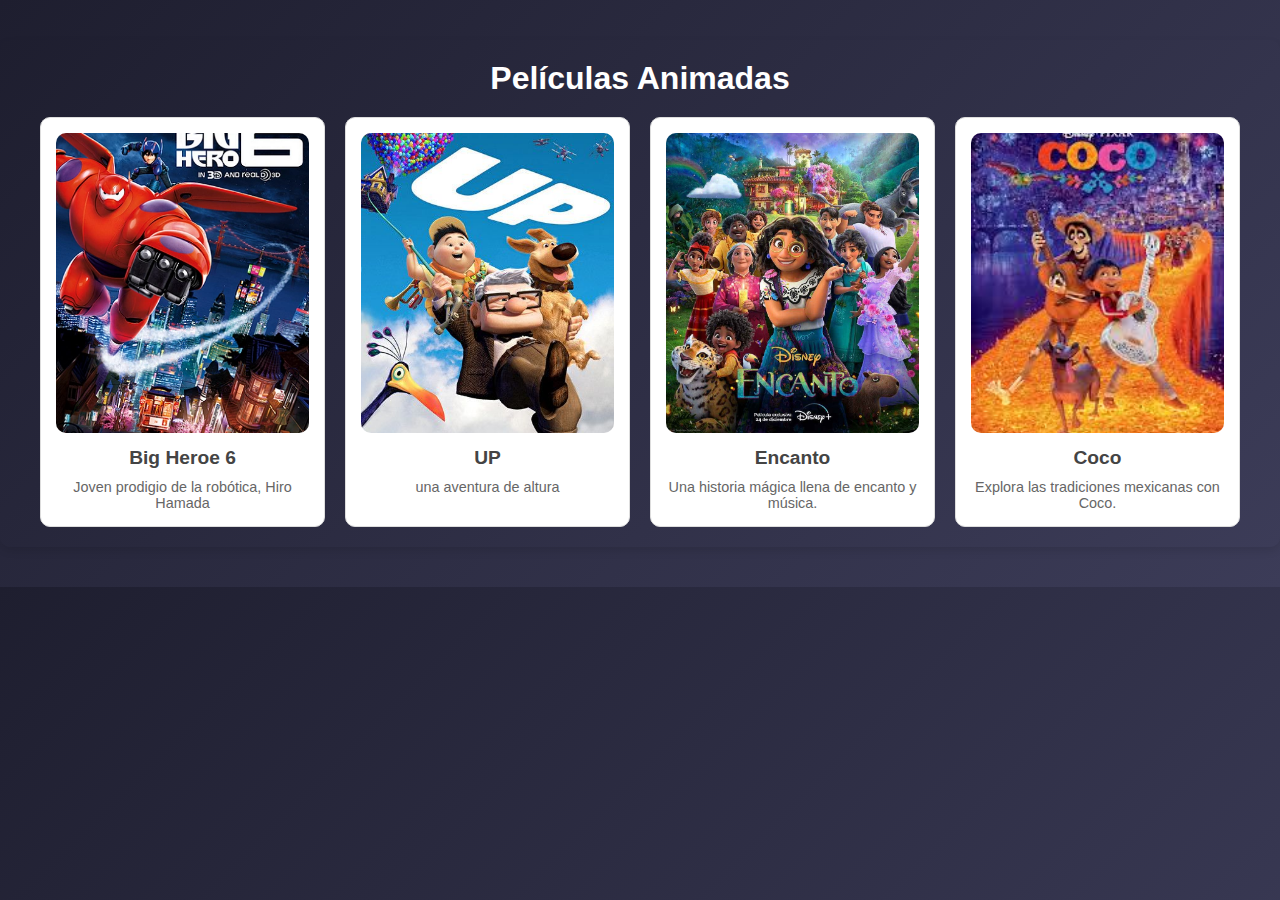
<file: pelis.html>
<!DOCTYPE html>
<html lang="es">
<head>
    <meta charset="UTF-8">
    <meta name="viewport" content="width=device-width, initial-scale=1.0">
    <title>Duk</title>
    <link rel="stylesheet" href="animadas.css">
</head>
<body>
    <div class="seccion-familiar">
        <h2 class="titulo-seccion">Películas Animadas</h2>
        <div class="grid-peliculas">
            <div class="pelicula">
                <a href="videoanimada.html">
                    <img src="Recursos/Big Heroe.webp" alt="Frozen">
                </a>        
                <h3>Big Heroe 6</h3>
                <p>Joven prodigio de la robótica, Hiro Hamada</p>
            </div>
            <div class="pelicula">
                <a href="videoanimada.html">
                    <img src="Recursos/UP.jpg" alt="Encanto">
                </a>
                <h3>UP</h3>
                <p>una aventura de altura</p>
            </div>
            <div class="pelicula">
                <img src="Recursos/Encanto.jpeg" alt="Encanto">
                <h3>Encanto</h3>
                <p>Una historia mágica llena de encanto y música.</p>
            </div>
            <div class="pelicula">
                <img src="Recursos/coco.jpg" alt="Coco">
                <h3>Coco</h3>
                <p>Explora las tradiciones mexicanas con Coco.</p>
            </div>
        </div>
    </div>
    
</body>
</html>
</file>
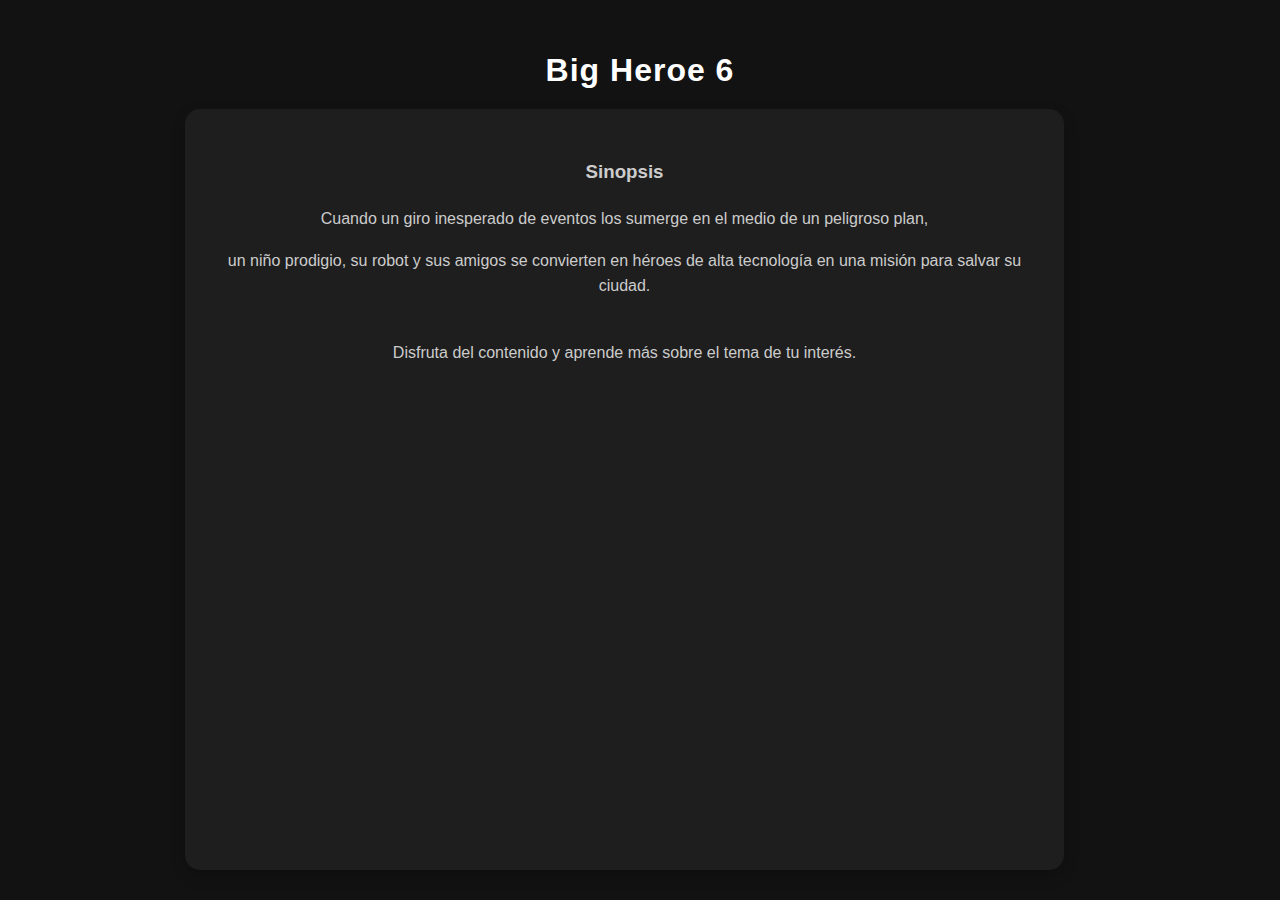
<file: videoanimada.html>
<!DOCTYPE html>
<html lang="es">
<head>
    <meta charset="UTF-8">
    <meta name="viewport" content="width=device-width, initial-scale=1.0">
    <title>Duk</title>
    <link rel="stylesheet" href="videoanimada.css">
</head>
<body>
  <div class="container fade-in">
    <h1>Big Heroe 6</h1>
    <div class="video-container">
        <div class="synopsis">
            <h3>Sinopsis</h3>
            <p>
              Cuando un giro inesperado de eventos los sumerge en el medio de un peligroso plan,
                <p> un niño prodigio, su robot y sus amigos se convierten en héroes de alta tecnología en una misión para salvar su ciudad.</p>
                <br>Disfruta del contenido y aprende más sobre el tema de tu interés.
                <br>
            </p>
        </div>
        <!-- Incrustar el video de Google Drive en un iframe -->
            <!-- Video Embed with iframe -->
            <iframe src="https://drive.google.com/file/d/1sTGdecWLDFEg2KMJEBorvB53osLXRb81/preview"
                    width="640" height="360" frameborder="0" allow="autoplay; encrypted-media" allowfullscreen>
            </iframe>  
        </div>
    </div>
</div>
<script src="script.js"></script>
</body>
</html>
</file>
<file: videoanimada.css>
/* Estilo general */
body {
  font-family: 'Roboto', sans-serif;
  background-color: #121212; /* Fondo oscuro */
  margin: 0;
  padding: 0;
  display: flex;
  justify-content: center;
  align-items: center;
  min-height: 100vh;
  flex-direction: column;
  text-align: center;
  color: #fff; /* Texto blanco para contraste */
  transition: background-color 0.3s ease;
}

/* Título principal */
h1 {
  font-size: 2rem;
  color: #fff;
  margin-bottom: 20px;
  letter-spacing: 1px;
  font-weight: bold;
}

/* Estilo del contenedor del video */
.video-container {
  background-color: #1e1e1e; /* Fondo gris oscuro */
  border-radius: 15px;
  box-shadow: 0 6px 15px rgba(0, 0, 0, 0.2);
  padding: 30px;
  width: 90%;
  max-width: 920px;
  transition: box-shadow 0.3s ease, transform 0.3s ease;
}

.video-container:hover {
  box-shadow: 0 8px 25px rgba(0, 0, 0, 0.3);
  transform: translateY(-10px);
}

/* Contenedor de la sinopsis */
.synopsis {
  margin-bottom: 20px;
  font-size: 1rem;
  color: #ccc; /* Texto gris claro */
  line-height: 1.6;
  font-weight: normal;
}

/* Estilo del iframe (video) */
iframe {
  width: 100%;
  height: 450px;
  border-radius: 10px;
  border: none;
}

/* Animaciones de transición */
.fade-in {
  animation: fadeIn 1s ease-out;
}

@keyframes fadeIn {
  from {
      opacity: 0;
  }
  to {
      opacity: 1;
  }
}

/* Estilos responsivos */
@media (max-width: 768px) {
  .video-container {
      padding: 15px;
  }

  iframe {
      height: 300px; /* Ajustar tamaño del video en pantallas pequeñas */
  }

  h1 {
      font-size: 1.5rem;
  }
}

@media (max-width: 480px) {
  .video-container {
      padding: 10px;
  }

  iframe {
      height: 250px; /* Ajustar aún más en pantallas muy pequeñas */
  }

  h1 {
      font-size: 1.2rem;
  }
}
</file>
<file: animadas.css>
/* Reset de márgenes y paddings */
* {
    margin: 0;
    padding: 0;
}/* Estilo general de la sección */
body {
    background: linear-gradient(135deg, #1e1e2f, #3c3c58);
    color: #ffffff;
    font-family: 'Arial', sans-serif;
    margin: 0;
    padding: 0;
   
}

.seccion-familiar {
    margin: 40px auto;
    text-align: center;
    background: linear-gradient(135deg, #1e1e2f, #3c3c58);
    padding: 20px;
    border-radius: 10px;
    box-shadow: 0 4px 8px rgba(0, 0, 0, 0.1);
}

/* Título de la sección */
.titulo-seccion {
    font-size: 2rem;
    color: #fff;
    margin-bottom: 20px;
}

/* Diseño en grid para las películas */
.grid-peliculas {
    display: grid;
    grid-template-columns: repeat(auto-fit, minmax(250px, 1fr));
    gap: 20px;
    padding: 0 20px;
}

/* Cada tarjeta de película */
.pelicula {
    background-color: #fff;
    border: 1px solid #ddd;
    border-radius: 10px;
    padding: 15px;
    text-align: center;
    transition: transform 0.3s ease, box-shadow 0.3s ease;
}

.pelicula:hover {
    transform: translateY(-10px);
    box-shadow: 0 8px 16px rgba(0, 0, 0, 0.2);
}

/* Imagen de la película */
.pelicula img {
    width: 100%; /* Ocupa todo el ancho disponible */
    height: 300px; /* Altura uniforme */
    object-fit: cover; /* Recorta y ajusta sin deformar */
    border-radius: 10px; /* Bordes redondeados */
    margin-bottom: 10px; /* Espacio inferior */
}


/* Título de la película */
.pelicula h3 {
    font-size: 1.2rem;
    color: #444;
    margin-bottom: 10px;
}

/* Descripción de la película */
.pelicula p {
    font-size: 0.9rem;
    color: #666;
}
</file>
